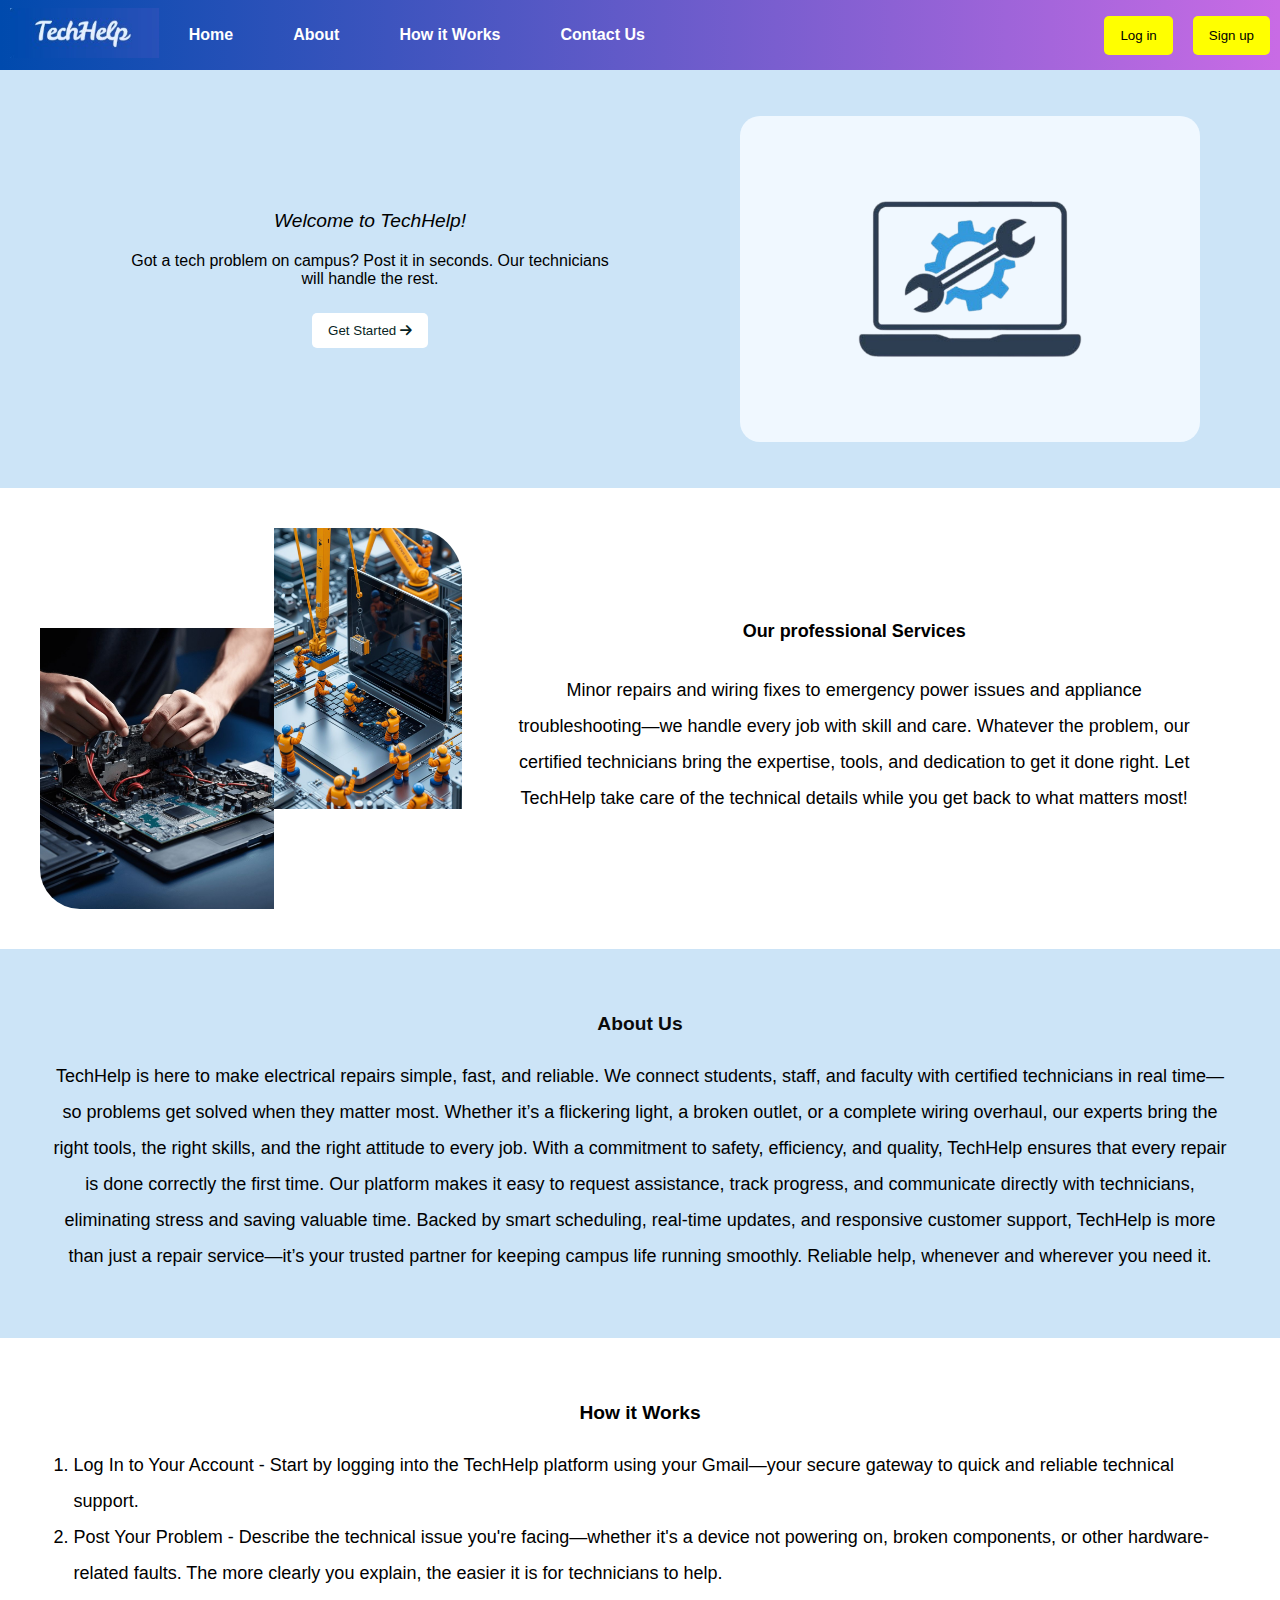
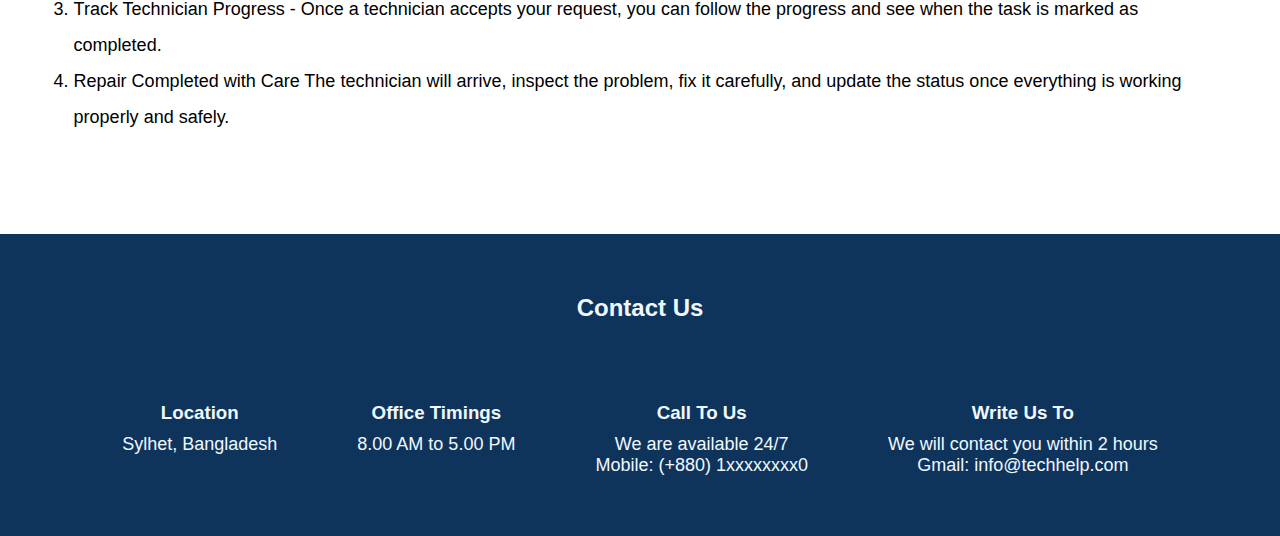
<file: landingPage.html>
<!DOCTYPE html>
<html lang="en">
<head>
    <meta charset="UTF-8">
    <meta name="viewport" content="width=device-width, initial-scale=1.0">
    <title>Document</title>
    <link rel="stylesheet" href="css/style.css"> 
    <link rel="stylesheet" href="https://cdnjs.cloudflare.com/ajax/libs/font-awesome/6.5.0/css/all.min.css">

</head>
<body>
    <nav class="navbar">
    <div class="leftnav">
    <div class="logo"><img src="img/techhelp.jpg" alt="logo"></div>
    <ul class="nav-list">
        <li><a href="#Home">Home</a></li>
        <li><a href="#About">About</a></li>
        <li><a href="#How-it-Works">How it Works</a></li>
        <li><a href="#Contact-US">Contact Us</a></li>
    </ul>
    </div>
    <div class="rightnav">
        <button class="login">Log in</button>
        <button class="signup">
            <a href="signUp.html" class="signup" target="_self"  >Sign up</a></button>
    </div>
    </nav>
    <section id= "Home" class="firstsec">
        <div class="intro">
            <div class="leftintro">
                <p class="welcome">Welcome to TechHelp!</p>
                <p class="description">Got a tech problem on campus? Post it in seconds. Our technicians will handle the rest.</p>
                <div class="getstarted">
                    <button class="btn">Get Started <i class="fas fa-arrow-right"></i></button>
                </div>
            </div>
            <div class="rightpic">
                <img  src="img/laptop.png" alt="laptop" class="laptop">
            </div>
        </div>
    </section>
    <section class="secondsec">
        <div class="services">
        <div class="left">
            <img src="img/worker.jpg" alt="worker" class="worker">
            <img src="img/tech.jpg" alt="tech" class="tech">
        </div>
        <div class="right">
            <p class="heading">Our professional Services</p>
            <p class="des"> Minor repairs and wiring fixes to emergency power issues and appliance 
                troubleshooting—we handle every job with skill and care. Whatever the problem, our certified technicians bring the expertise, tools, and dedication to get it done right. Let TechHelp take care 
                of the technical details while you get back to what matters most!</p>
        </div>
        </div>
    </section>

    <section class="abtt" id="About">
    <div class="about">
        <p class="headabt">About Us</p>
        <p class="abt">
            TechHelp is here to make electrical repairs simple, fast, and reliable. 
            We connect students, staff, and faculty with certified technicians in real time—so problems get solved 
            when they matter most. Whether it’s a flickering light, a broken outlet, or a complete wiring overhaul, 
            our experts bring the right tools, the right skills, and the right attitude to every job. 
            With a commitment to safety, efficiency, and quality, TechHelp ensures that every repair is done 
            correctly the first time. Our platform makes it easy to request assistance, track progress, 
            and communicate directly with technicians, eliminating stress and saving valuable time. 
            Backed by smart scheduling, real-time updates, and responsive customer support, TechHelp is 
            more than just a repair service—it’s your trusted partner for keeping campus life running smoothly. 
            Reliable help, whenever and wherever you need it.
        </p>
     </div>
    </section>

    <section>
        <div class="how-it-works" id="How-it-Works">
            <p class="hiw">How it Works</p>
            <ol class="list">
                <li>Log In to Your Account -
     Start by logging into the TechHelp platform using your Gmail—your secure gateway to quick and reliable technical support.</li>
                <li>Post Your Problem -
    Describe the technical issue you're facing—whether it's a device not powering on, broken components, or other hardware-related faults. The more clearly you explain, the easier it is for technicians to help.</li>
                <li>Track Technician Progress -
    Once a technician accepts your request, you can follow the progress and see when the task is marked as completed.</li>
                <li>Repair Completed with Care
    The technician will arrive, inspect the problem, fix it carefully, and update the status once everything is working properly and safely.</li>
            </ol>
        </div>
    </section>

    <section>
       
       <div class="contact" id="Contact-US">
    <h2 class="con">Contact Us</h2>
    <div class="location">
        <h3 class="loc">Location</h3>
        <p class="syl">Sylhet, Bangladesh</p>
    </div>
    <div class="time">
        <h3 class="office">Office Timings</h3>
        <p class="am-pm">8.00 AM to 5.00 PM</p>
    </div>
    <div class="call">
        <h3>Call To Us</h3>
        <p>We are available 24/7<br>Mobile: (+880) 1xxxxxxxx0</p>
    </div>
    <div class="wut">
        <h3 class="wusto">Write Us To</h3>
        <p>We will contact you within 2 hours<br>Gmail: info@techhelp.com</p>
    </div>
</div>

    </section>

</body>
</html>
</file>
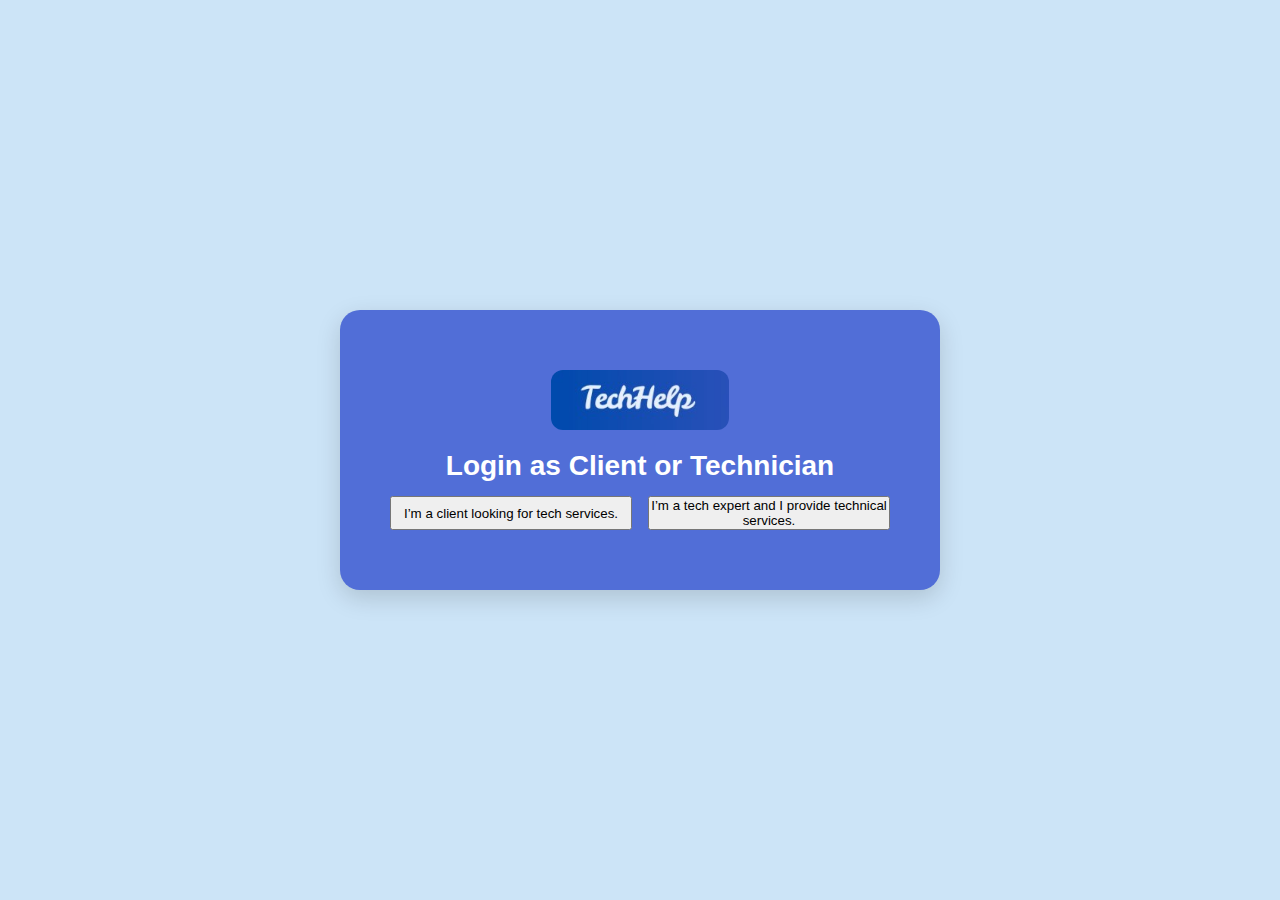
<file: login1stPage.html>
<!DOCTYPE html>
<html lang="en">
<head>
    <meta charset="UTF-8">
    <meta name="viewport" content="width=device-width, initial-scale=1.0">
    <title>Document</title>
    <link rel="stylesheet" href="css/login1stPage.css">
</head>
<body>
    <div class="selectionPage">
    <img src="img/techhelp.jpg" alt="techhelp" class="techhelp">
    <h2>Login as  Client or Technician </h2>
    <div class="button-group">
    <button class="client">I’m a client looking 
for tech services.</button>
    <button class="technician">I’m a tech expert and
         I provide technical services.</button>
         </div>
     </div>
</body>
</html>
</file>
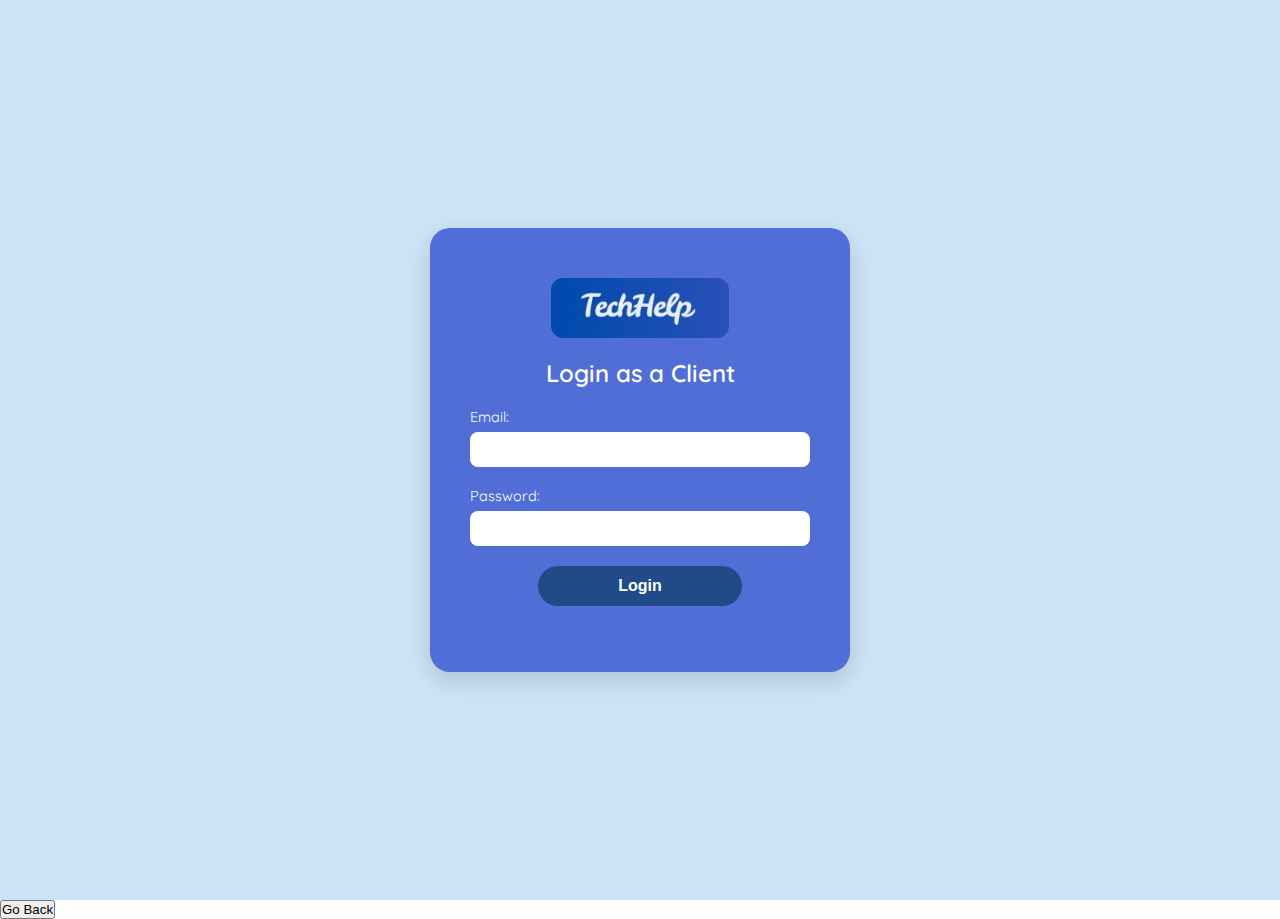
<file: loginAsClient.html>
<!DOCTYPE html>
<html lang="en">
<head>
    <meta charset="UTF-8">
    <meta name="viewport" content="width=device-width, initial-scale=1.0">
    <title>Document</title>
    <link rel="stylesheet" href="css/signUp.css">
</head>
<body>
    <form class="signUp">
        <div class="sign">
            <img src="img/techhelp.jpg" alt="techhelp" class="techhelp">
            <h2>Login as a Client</h2>
            <label for="email">Email:<input type="email" id="email" class="email"  required></label>
            <label for="password">Password:<input type = "password" id="password" class="password" minlength="8" maxlength="8" required></label>
            <input type="submit" value="Login">
            
        </div>
    </form>
        <div class="landing-btn">
    <button type="button" onclick="window.location.href='landingPage.html'">Go Back</button>
</div>
</body>
</html>
</file>
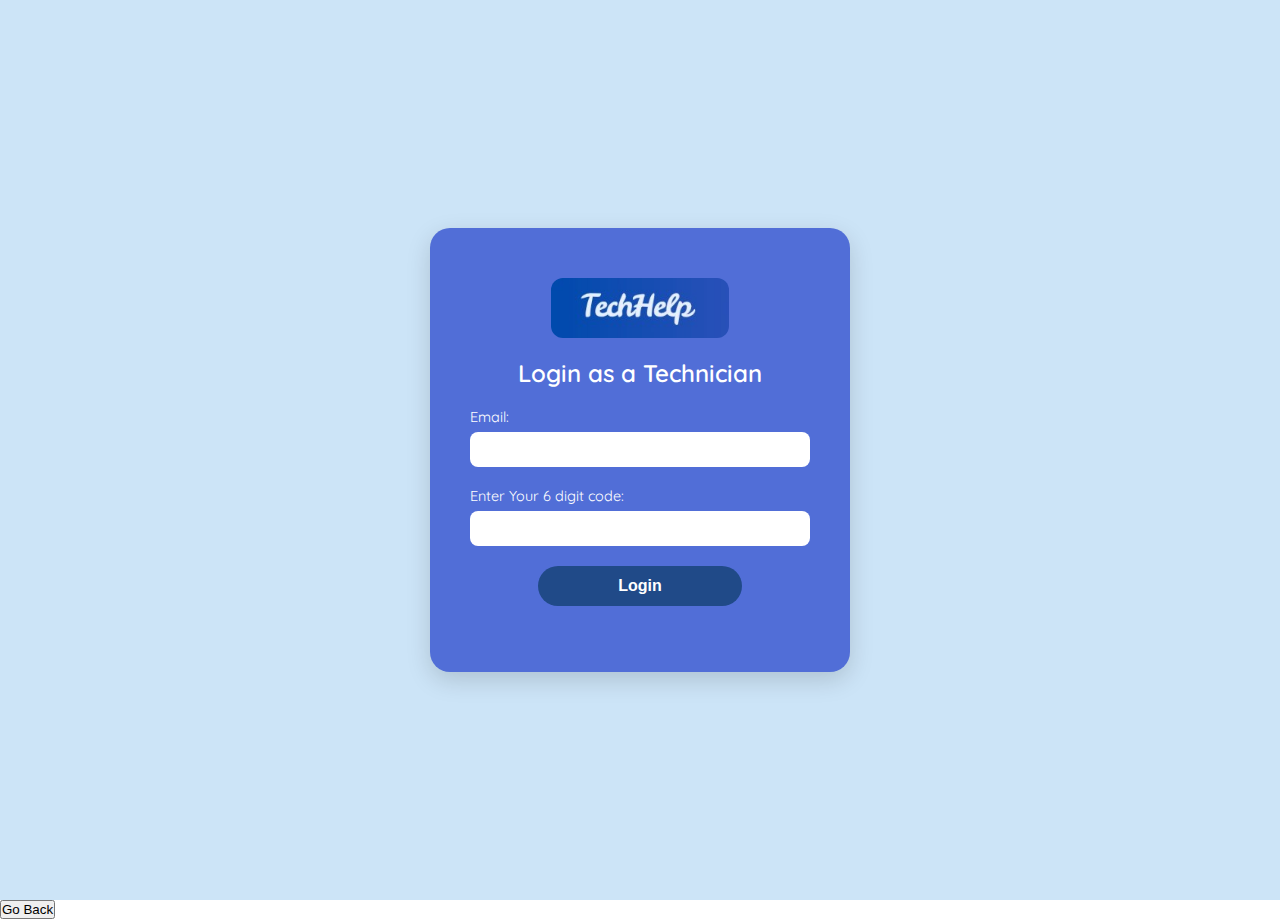
<file: loginAsTechnician.html>
<!DOCTYPE html>
<html lang="en">
<head>
    <meta charset="UTF-8">
    <meta name="viewport" content="width=device-width, initial-scale=1.0">
    <title>Document</title>
    <link rel="stylesheet" href="css/signUp.css">
</head>
<body>
    <form class="signUp">
        <div class="sign">
            <div class="tec">
                 <img src="img/techhelp.jpg" alt="techhelp" class="techhelp">
            </div>
            <h2>Login as a Technician</h2>
            <label for="email">Email:<input type="email" id="email" class="email"  required></label>
            <label for="password">Enter Your 6 digit code:<input type = "password" id="password" class="password" minlength="6" maxlength="6" required></label>
            <input type="submit" value="Login">
            
        </div>
    </form>
        <div class="landing-btn">
    <button type="button" onclick="window.location.href='landingPage.html'">Go Back</button>
</div>
</body>
</html>
</file>
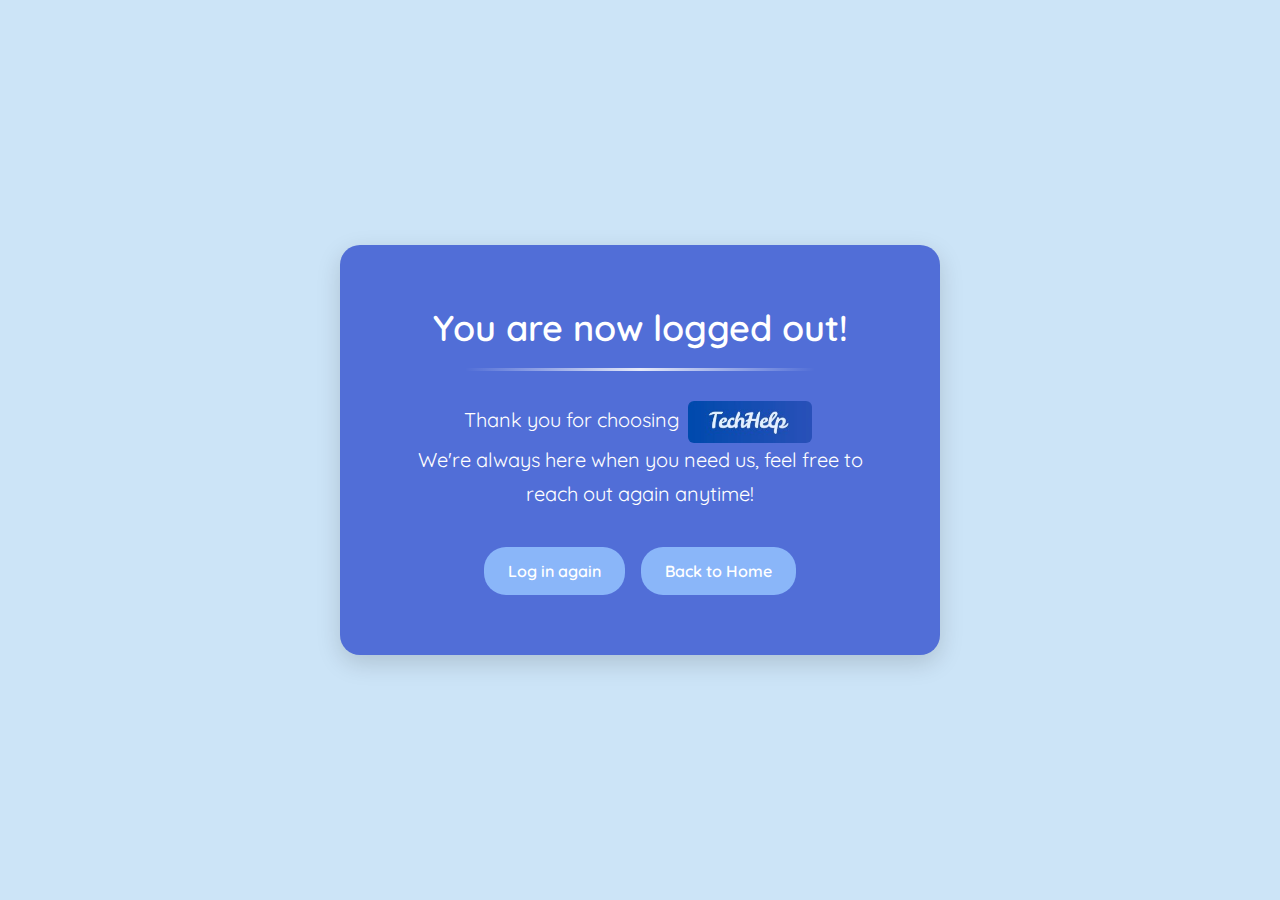
<file: logout.html>
<!DOCTYPE html>
<html lang="en">
<head>
  <meta charset="utf-8" />
  <meta name="viewport" content="width=device-width, initial-scale=1" />
  <title>You are now logged out!</title>

  <link rel="preconnect" href="https://fonts.gstatic.com" crossorigin>
  <link href="https://fonts.googleapis.com/css2?family=Quicksand:wght@400;500;600&display=swap" rel="stylesheet">
  <link rel="stylesheet" href="css/logout.css" />
</head>
<body>
  <main class="logout-wrap">
    <section class="card" role="region" aria-labelledby="logout-title">

      <h1 id="logout-title" class="card__title">You are now logged out!</h1>
      <div class="divider"></div>

      <p class="card__text">
        Thank you for choosing 
        <img src="img/techhelp.jpg" alt="TechHelp" class="inline-logo" /> <br>
        We're always here when you need us, feel free to reach out again anytime!
      </p>

      <div class="btn-row">
        <a class="btn btn--primary" href="login1stPage.html">Log in again</a>
        <a class="btn btn--primary" href="landingPage.html">Back to Home</a>
      </div>
    </section>
  </main>
</body>
</html>
</file>
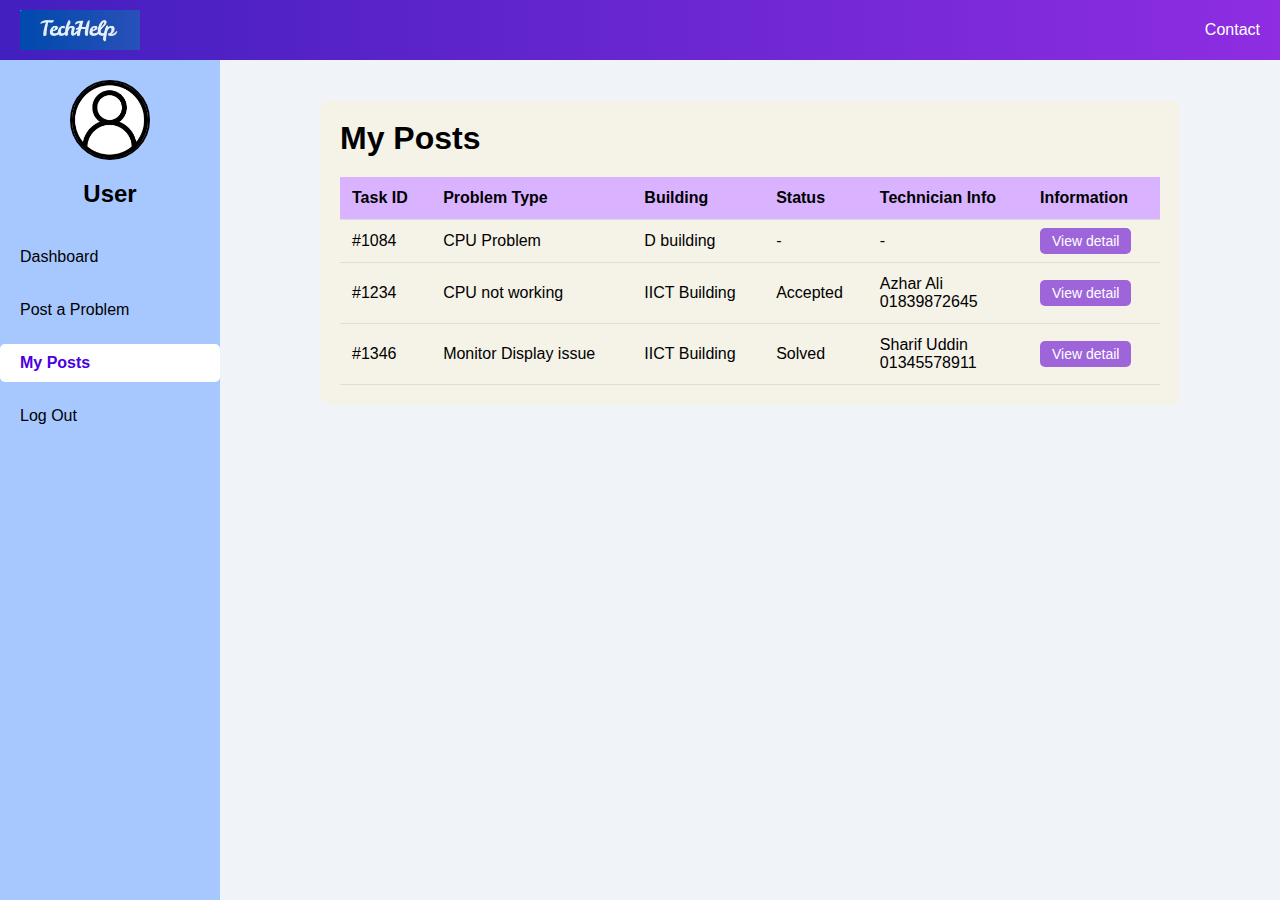
<file: myPosts.html>
<!DOCTYPE html>
<html lang="en">
<head>
    <meta charset="UTF-8">
    <meta name="viewport" content="width=device-width, initial-scale=1.0">
    <title>Document</title>
    <link rel="stylesheet" href="css/myPosts.css">
</head>
<body>
    
    <div class="top-nav">
        <div class="logo">
            <img src="img/techhelp.jpg" alt="TechHelp Logo">
            
        </div>
        <div class="top-links">
            <a href="#">Contact</a>
        </div>
    </div>


    <div class="sidebar">
        <div class="profile-icon"></div>
        <h2>User</h2>
        <ul class="nav-links">
            <li><a href="#">Dashboard</a></li>
            <li><a href="#">Post a Problem</a></li>
            <li><a href="#" class="active">My Posts</a></li>
            <li><a href="#">Log Out</a></li>
        </ul>
    </div>

    <div class="main-content">
        <div class="main-container">
            <h1>My Posts</h1>
            <table>
                <tr>
                    <th>Task ID</th>
                    <th>Problem Type</th>
                    <th>Building</th>
                    <th>Status</th>
                    <th>Technician Info</th>
                    <th>Information</th>
                </tr>
                <tr>
                    <td>#1084</td>
                    <td>CPU Problem</td>
                    <td>D building</td>
                    <td>-</td>
                    <td>-</td>
                    <td><a class="view-btn" href="#">View detail</a></td>
                </tr>
                <tr>
                    <td>#1234</td>
                    <td>CPU not working</td>
                    <td>IICT Building</td>
                    <td>Accepted</td>
                    <td>Azhar Ali<br>01839872645</td>
                    <td><a class="view-btn" href="#">View detail</a></td>
                </tr>
                <tr>
                    <td>#1346</td>
                    <td>Monitor Display issue</td>
                    <td>IICT Building</td>
                    <td>Solved</td>
                    <td>Sharif Uddin<br>01345578911</td>
                    <td><a class="view-btn" href="#">View detail</a></td>
                </tr>
            </table>
        </div>
    </div>
</body>
</html>
</file>
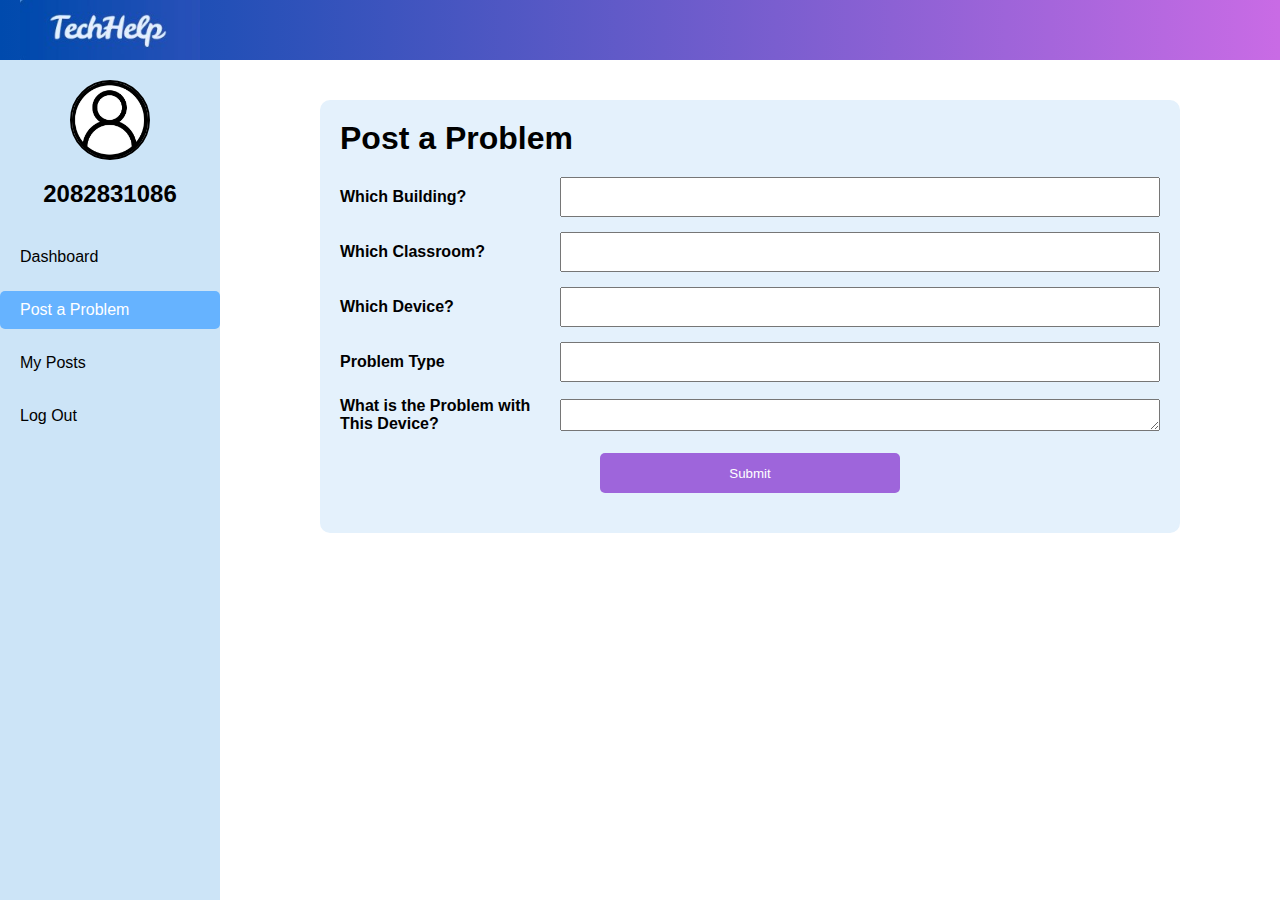
<file: postProblem.html>
<!DOCTYPE html>
<html lang="en">
<head>
    <meta charset="UTF-8">
    <meta name="viewport" content="width=device-width, initial-scale=1.0">
    <title>Post a Problem</title>
    <link rel="stylesheet" href="css/postProblem.css">
</head>
</head>
<body>

    <div class="top-nav">
        <div class="logo">
            <img src="img/techhelp.jpg" alt="TechHelp Logo">
            
        </div>
        
    </div>


    <div class="sidebar">
        <div class="profile-icon"></div>
        <h2>2082831086</h2>
        <ul class="nav-links">
            <li><a href="#">Dashboard</a></li>
            <li><a href="#" class="active">Post a Problem</a></li>
            <li><a href="myPosts.html" target="_self">My Posts</a></li>
            <li><a href="#">Log Out</a></li>
        </ul>
    </div>

    
    <div class="main-content">
        <div class="main-container">

            <h1>Post a Problem</h1>
            <form>   
                <div class="form-row">
                    <label for="building">Which Building?</label>
                    <input type="text" id="building" name="building">
                </div>

                <div class="form-row">
                    <label for="classroom">Which Classroom?</label>
                    <input type="text" id="classroom" name="classroom">
                </div>

                <div class="form-row">
                    <label for="device">Which Device?</label>
                    <input type="text" id="device" name="device">
                </div>

                <div class="form-row">
                    <label for="problemType">Problem Type</label>
                    <input type="text" id="problemType" name="problemType">
                </div>

                <div class="form-row">
                    <label for="description">What is the Problem with This Device?</label>
                    <textarea id="description" name="description"></textarea>
                </div>

                <input type="submit" class="submit-btn" value="Submit">
            </form>
        </div>  
    </div>
    
        
</div>
</body>
</html>
</file>
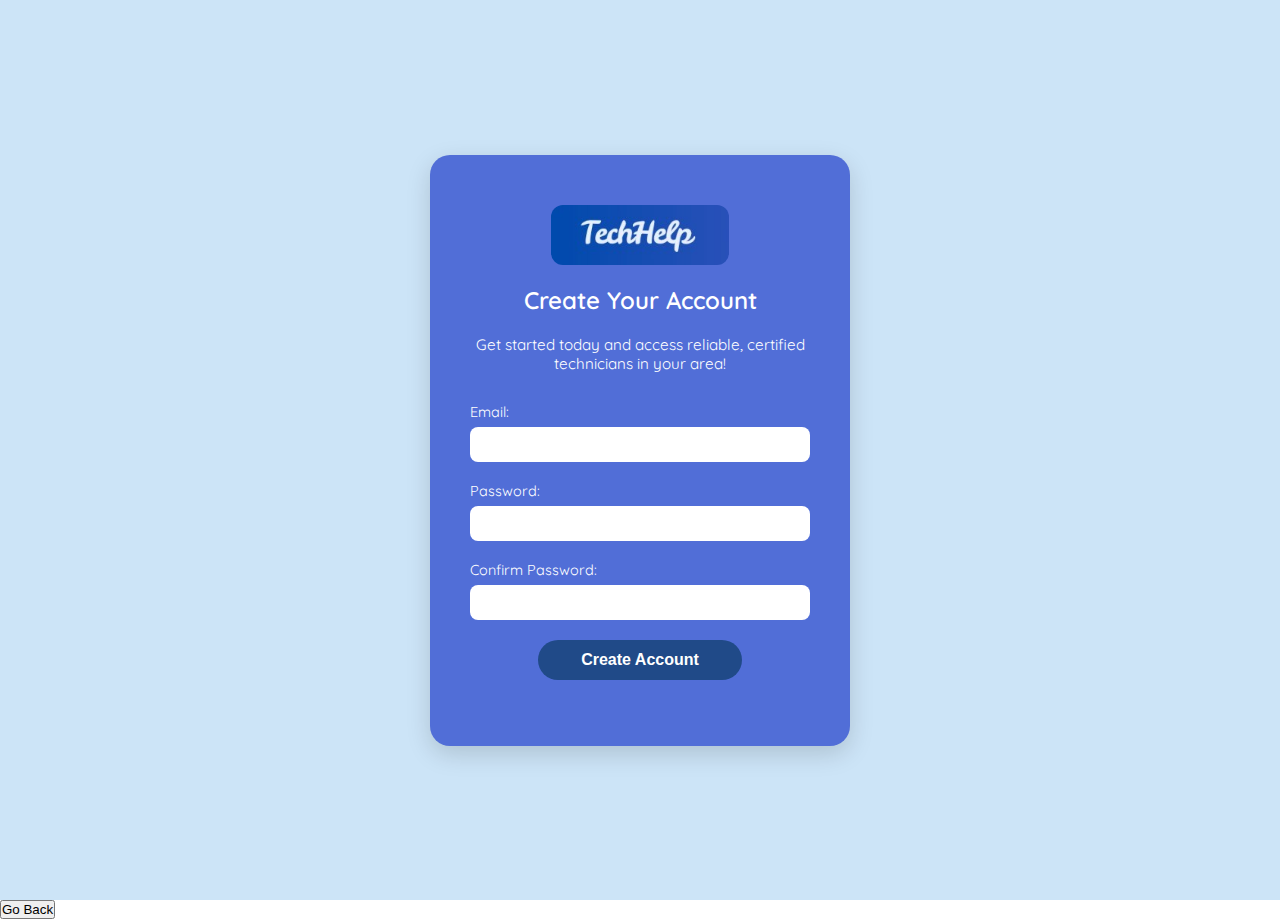
<file: signUp.html>
<!DOCTYPE html>
<html lang="en">
<head>
    <meta charset="UTF-8">
    <meta name="viewport" content="width=device-width, initial-scale=1.0">
    <title>Create Account</title>
    <link rel="stylesheet" href="css/signUp.css">
</head>
<body>
    <form class="signUp">
        <div class="sign">
            <div class="tec">
                 <img src="img/techhelp.jpg" alt="techhelp" class="techhelp">
            </div>
           
            <h2>Create Your Account</h2>
            <p class="para">Get started today and access reliable, 
                certified technicians in your area!</p>
            <label for="email">Email:
                <input type="email" id="email" class="email" required>
            </label>
            <label for="password">Password:
                <input type="password" id="password" class="password" minlength="8" maxlength="8" required>
            </label>
            <label for="pass">Confirm Password:
                <input type="password" id="pass" name="pass" class="pass" minlength="8" maxlength="8" required>
            </label>
            <input type="submit" value="Create Account">
        </div>
    </form>

    <div class="landing-btn">
        <button type="button" onclick="window.location.href='landingPage.html'">Go Back</button>
    </div>
</body>
</html>
</file>
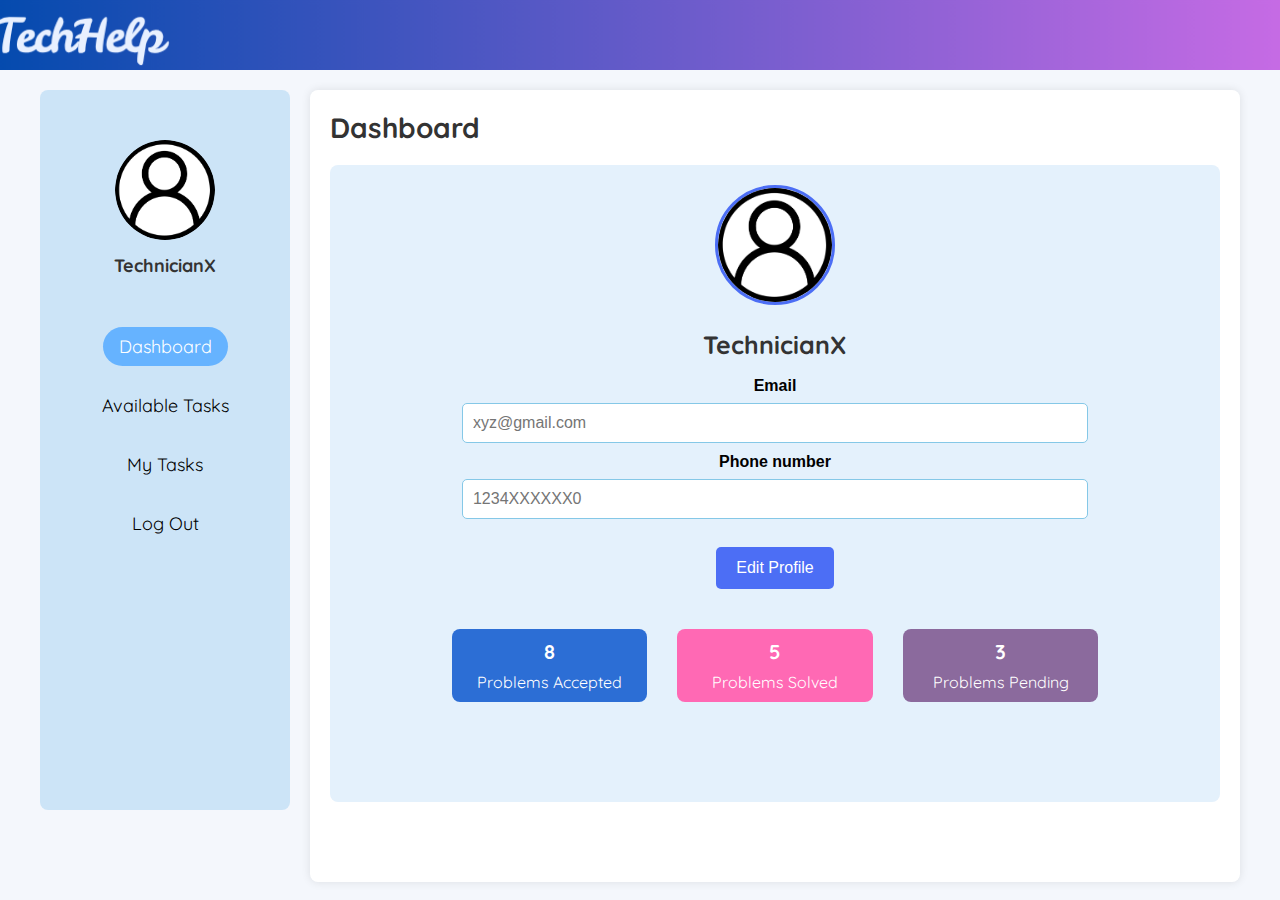
<file: technician.html>
<!DOCTYPE html>
<html lang="en">
<head>
    <meta charset="UTF-8">
    <meta name="viewport" content="width=device-width, initial-scale=1.0">
    <title>TechHelp Technician Dashboard</title>

    
    <link rel="preconnect" href="https://fonts.gstatic.com" crossorigin>
    <link href="https://fonts.googleapis.com/css2?family=Quicksand:wght@400;500;600&display=swap" rel="stylesheet">

    <link rel="stylesheet" href="css/technician.css">
</head>
<body>
    <header></header>
    <div class="container">
        <div class="sidebar">
            <div class="technician-icon">
                <img src="img/user.png" alt="Technician Icon">
            </div>
            <div class="technician-id">
                <strong>TechnicianX</strong> 
            </div>
            <ul>
                <li><a href="#" class="active">Dashboard</a></li>
                <li><a href="#">Available Tasks</a></li>
                <li><a href="#">My Tasks</a></li>
                <li><a href="logout.html">Log Out</a></li>
            </ul>
        </div>

        <div class="main-content">
            <div class="dashboard-header">
                <h1>Dashboard</h1>
            </div>
            <div class="technician-profile">
                <div class="technician-img">
                    <img src="img/user.png" alt="Technician Image">
                </div>
                
             <form>
                    <div class="technician-info">
                        <p class="technician-name"><strong>TechnicianX</strong></p>

                        <label for="email" class="email">Email
                            <input type="email" id="email" name="email" placeholder="xyz@gmail.com">
                        </label>

                        <label for="number" class="number">Phone number
                            <input type="tel" id="number" name="number" placeholder="1234XXXXXX0">
                        </label>
                    </div>

                    <button class="edit-profile" type="submit">Edit Profile</button>
                </form>

            <div class="technician-stats">
                <div class="stat-box problems-accepted">
                    <h3>8</h3>
                    <p>Problems Accepted</p>
                </div>
                <div class="stat-box problems-solved">
                    <h3>5</h3>
                    <p>Problems Solved</p>
                </div>
                <div class="stat-box problems-pending">
                    <h3>3</h3>
                    <p>Problems Pending</p>
                </div>
            </div>
        </div>
    </div>
</body>
</html>
</file>
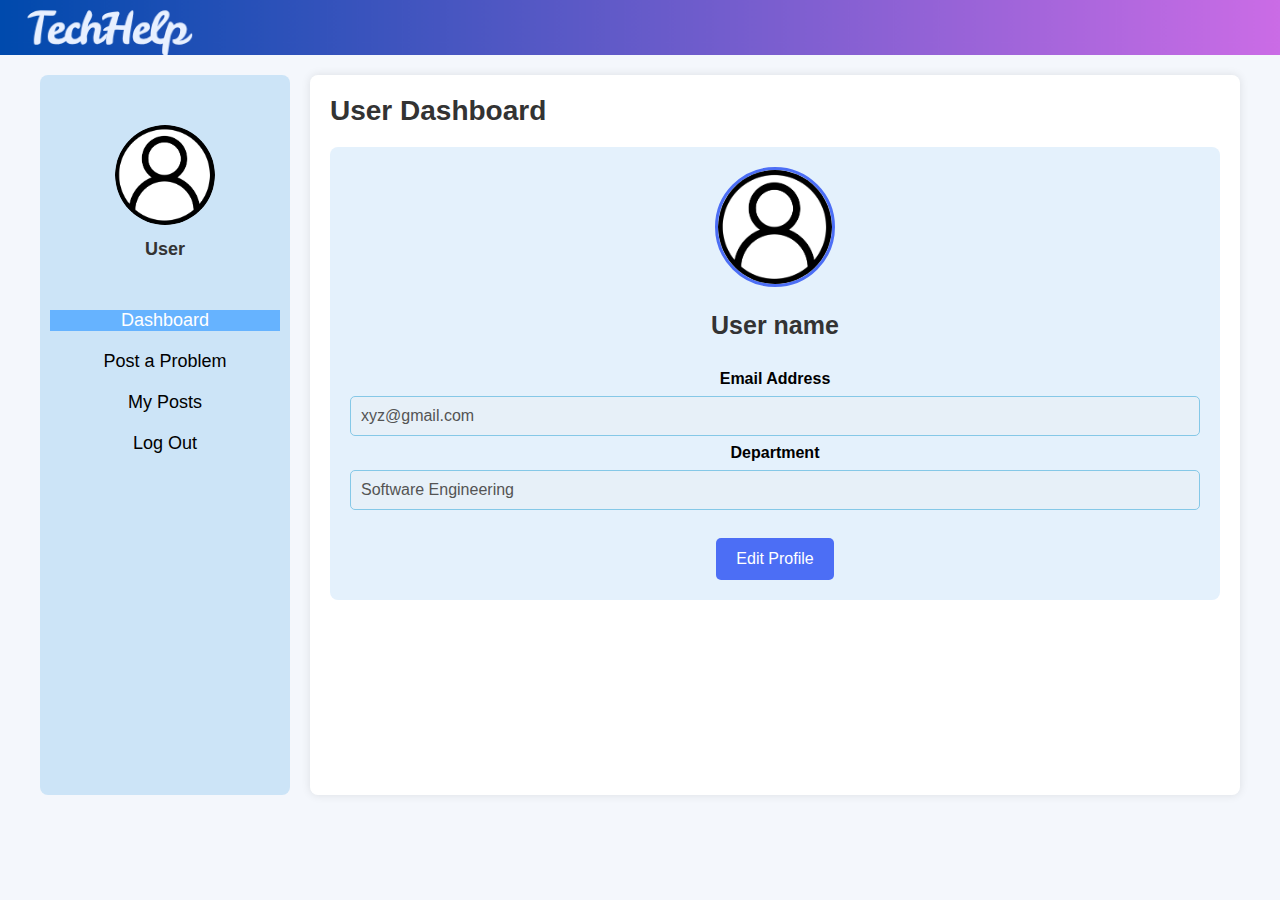
<file: userdashboard.html>
<!DOCTYPE html>
<html lang="en">
<head>
    <meta charset="UTF-8">
    <meta name="viewport" content="width=device-width, initial-scale=1.0">
    <title>User Dashboard</title>
    <link rel="stylesheet" href="userdashboard.css">
</head>
<body>
    <header></header>
    <div class="container">
        <div class="sidebar">
            <div class="user-icon">
                <img src="user.png" alt="User Icon">
            </div>
            <div class="registration-number">
                <strong>User</strong> 
            </div>
            <ul>
                <li><a href="#" class="active">Dashboard</a></li>
                <li><a href="#">Post a Problem</a></li>
                <li><a href="#">My Posts</a></li>
                <li><a href="#">Log Out</a></li>
            </ul>
        </div>

        <div class="main-content">
            <div class="dashboard-header">
                <h1>User Dashboard</h1>
            </div>
            <div class="profile-box">
                <div class="profile-img">
                    <img src="user.png" alt="User Profile">
                </div>
                <div class="profile-info">
                    <p class="user-name"><strong>User name</strong></p> 
                    <p><strong>Email Address</strong></p>
                    <input type="email" value="xyz@gmail.com" disabled />
                    <p><strong>Department</strong></p>
                    <input type="text" value="Software Engineering" disabled />
                </div>
                <button class="edit-profile">Edit Profile</button>
            </div>
        </div>
    </div>
</body>
</html>
</file>
<file: css/style.css>
*{
    margin: 0;
    padding: 0;
}
html {
    scroll-behavior: smooth;
}
body{
    font-family: Arial, Helvetica, sans-serif;
}
.navbar{
    display: flex;
    justify-content: space-between;
    position: sticky;
    align-items: center;
    padding: 8px 10px;
    background: linear-gradient(to right,#004aad,#c96be5);
    top: 0;
    
}
.leftnav{
    display: flex;
    align-items: center;
}
.logo img{
    height: 50px;
    margin-right: 30px;
}
.nav-list{
    list-style: none;
    display: flex;
    gap: 60px;
    width: 100%;
}
.nav-list li a{
    text-decoration: none;
    color: white;
    font-weight: bold;
    cursor: pointer;
    width: 70%;
}
.nav-list li a:hover{
    color: yellow;
}
.rightnav{
    display: flex;
    gap: 20px;
}
.rightnav button{
    padding: 12px 16px;
    background-color: yellow;
    border: none;
    border-radius: 5px;
    cursor: pointer;
}
.rightnav button:hover{
    background-color: orange;
}

.intro{
    display: flex;
    justify-content: center;
    align-items:center ;
    background-color: #cce4f7;
    padding: 40px 20px;
    padding-right: 80px;
}
p{
    color:black;
    font-family:Verdana, Geneva, Tahoma, sans-serif;
    font-size:medium;
}
.welcome{
    text-align: center;
    font-style: italic;
    font-size: larger;
    margin-bottom: 20px;
}
.description{
    text-align: center;
}
.getstarted{
    text-align: center;
    margin-top: 25px;
}
.btn{
    color: rgb(8, 31, 36);
    background-color: white;
    border: none;
    border-radius: 5px;
    font-weight: 100;
    padding: 10px 16px;
    cursor: pointer;
    
}
.btn:hover{
    background-color: yellow;
}
.login{
    text-decoration: none;
    color: black;
}
.leftintro{
    flex: 1;
    padding: 100px;
    margin-right: 20px;
    
}
.rightpic{
    background-color: aliceblue;
    align-items: center;
    display: flex;
    justify-content: center;
   overflow: hidden;
     border-radius: 20px;
}
.laptop{
    width: 90%;
    max-width: 400px;
     padding: 20px 30px;
}
.services{
    display: flex;
    justify-content: center;
    align-items:center ;
    padding: 40px 20px 40px 40px;
    padding-right: 80px;
}
.left{
    display: flex;
     overflow: hidden;
     margin: 0;
     border: none;
}

.tech{
    width: 40%;
    margin: 0;
    border: none;
    border-top-right-radius: 50px;
    border-bottom-right-radius: 20px;
    padding-bottom: 100px;
    overflow: hidden;
    
}
.worker{
    width: 50%;
    padding-top: 100px;
    margin: 0;
 
    object-fit: cover;
}
.worker {
    border-top-right-radius: 40px;
    border-bottom-left-radius: 40px;
}
.heading{
    color: black;
    text-align: center;
    font-family: Verdana, Geneva, Tahoma, sans-serif;
    font-size: large;
    font-weight: bold;
    padding-bottom: 30px;
}
.des{
    color: black;
    font-family: Verdana, Geneva, Tahoma, sans-serif;
    text-align: center;
    line-height: 2;
    font-size: large;
}
.about{
    background-color: #cce4f7;
    text-align: center;
    padding: 40px 50px;
    padding-bottom: 5%;
}
.headabt{
    padding-top: 2%;
    padding-bottom: 2%;
    font-family: Verdana, Geneva, Tahoma, sans-serif;
    font-size: larger;
    font-weight: bold;
    color: rgb(10, 10, 10);
}
.abt{
    line-height: 2;
    font-size: large;
}
.how-it-works{
    padding: 40px 50px;

}
.hiw{
    text-align: center;
    color: black;
     padding-top: 2%;
    padding-bottom: 2%;
    font-family: Verdana, Geneva, Tahoma, sans-serif;
    font-size: larger;
    font-weight: bold;
}
.list{
    font-family: Verdana, Geneva, Tahoma, sans-serif;
    font-size: large;
    line-height: 2;
    padding-bottom: 5%;
    margin-left: 2%;
}
.contact h3{
    text-align: center;
    color: aliceblue;
    margin-bottom: 10px;
}
.contact h2{
    text-align: center;
    color: aliceblue;
    flex-basis: 100%;
}
.locm.office{
    color: aliceblue;
    padding-bottom: 5%;
}

.contact{
    background-color:  #0f345c;
    display: flex;
    justify-content: center;
    align-items: flex-start;
    position: relative;
    padding: 60px 20px;
    gap: 80px;
     flex-wrap: wrap;
}
.contact p {
    color: aliceblue;
    text-align: center;
    font-size: large;
}

.rightnav button a{
    text-decoration: none;
    color: inherit;
}
.landing-btn{
    background-color: aliceblue;
}
</file>
<file: css/login1stPage.css>
*{ margin:0; padding:0; box-sizing:border-box; }
html,body{ height:100%; }
body{
  font-family:'Quicksand','Segoe UI',Tahoma,Arial,sans-serif;
  background:#cce4f7;
  display:flex;
  justify-content:center;
  align-items:center;
}


.selectionPage{
  width:min(600px, 92vw);             
  background:#516ed7;             
  color:#fff;   
  border-radius:20px; 
  box-shadow:0 8px 25px rgba(0,0,0,.15);
  padding:60px 50px;
  text-align:center;
}


.techhelp{
  height:60px;
  display:block;
  margin:0 auto 20px auto;            
  border-radius:12px;                
}

.selectionPage h2{
  font-weight:600;
  font-size:clamp(22px, 4vw, 28px);
  margin-bottom:14px;
}
.divider{
  width:60%;
  height:3px;
  margin:0 auto 28px auto;
  background:linear-gradient(to right, transparent, #ffffff, transparent);
  border-radius:2px;
  opacity:.85;
}


.button-group{
  display:grid;
  grid-template-columns: 1fr;
  gap:16px;
}
@media (min-width:560px){
  .button-group{ grid-template-columns: 1fr 1fr; }
}

.btn{
  display:inline-block;
  padding:14px 18px;
  border-radius:22px;
  text-decoration:none;
  font-weight:600;
  font-size:1rem;
  color:#fff;
  background:#7eacf1;
  transition:.25s ease;
  text-align:center;
}
.btn:hover{ background:#6a9cf4; }
</file>
<file: css/signUp.css>
@import url('https://fonts.googleapis.com/css2?family=Quicksand:wght@400;500;600&display=swap');

* {
    margin: 0;
    padding: 0;
    box-sizing: border-box;
}

.techhelp {
    height: 60px;
    display: block;
    margin: 0 auto 20px auto;  
    border-radius: 12px;    
}

.tec {
    background: transparent;  
}


.signUp {
    font-family: 'Quicksand', 'Segoe UI', Tahoma, Geneva, Verdana, sans-serif;
    display: flex;
    justify-content: center;
    align-items: center;
    height: 100vh;
    background-color: #cce4f7;
}


.sign {
    background-color: #516ed7;
    padding: 50px 40px;
    border-radius: 20px;
    box-shadow: 0px 8px 25px rgba(0, 0, 0, 0.15);
    max-width: 420px;   
    width: 100%;      
    text-align: center;
    color: white;
}

.sign h2 {
    color: #fff;            
    margin-bottom: 20px;
    font-weight: 600;
}

.para {
    color: #fff;      
    margin-bottom: 30px;
    font-size: 0.95rem;
}

.sign label {
    display: block;
    color: #fff;               
    margin-bottom: 20px;
    text-align: left;
    font-size: 0.9rem;
}


.sign input[type="email"],
.sign input[type="password"],
.sign input[type="pass"] {
    width: 100%;
    height: 35px;
    padding: 5px;
    margin-top: 6px;
    border-radius: 8px;
    border: none;
    outline: none;
    font-family: 'Quicksand', sans-serif;
}

.sign input[type="submit"] {
    display: block;
    width: 60%;
    margin: 1em auto;
    height: 2.5em;
    font-size: 1rem;
    background-color: #204a88;
    color: white;
    border-radius: 20px;
    cursor: pointer;
    border: none;
    transition: 0.3s;
    font-weight: 600;
}
.sign input[type="submit"]:hover {
    background-color: #6a9cf4;
}
</file>
<file: css/logout.css>
*{ margin:0; padding:0; box-sizing:border-box; }
:root{
  --bg:#cce4f7;
  --card:#516ed7;
  --text:#ffffff;
  --shadow:0 8px 25px rgba(0,0,0,.15);
  --radius:20px;
}

html,body{ height:100%; }
body{
  font-family:'Quicksand','Segoe UI',Tahoma,sans-serif;
  background:var(--bg);
  display:flex;
  justify-content:center;
  align-items:center;
}

.logout-wrap{
  width:100%;
  display:flex;
  justify-content:center;
}

.card{
  width:min(600px, 92vw);
  background:var(--card);
  color:var(--text);
  border-radius:var(--radius);
  box-shadow:var(--shadow);
  padding:60px 50px;
  text-align:center;
}

.card__title{
  font-weight:600;
  font-size:clamp(28px, 5vw, 36px);
  margin-bottom:18px;
}

.divider{
  width:70%;
  height:3px;
  margin:0 auto 30px;
  background:linear-gradient(to right, transparent, #ffffff, transparent);
  border-radius:2px;
  opacity:.85;
}


.card__text{
  font-size:clamp(18px, 3vw, 20px);
  line-height:1.7;
  margin-bottom:36px;
}
.inline-logo{
  height:42px;
  vertical-align:middle;
  border-radius:6px;
  margin:0 4px;
}


.btn-row{
  display:flex;
  gap:16px;
  justify-content:center;
  flex-wrap:wrap;
}
.btn{
  display:inline-block;
  padding:14px 24px;
  border-radius:22px;
  text-decoration:none;
  font-weight:600;
  font-size:1rem;
  transition:.25s ease;
  user-select:none;
}
.btn--primary{
  background:#8ab6f9;
  color:#fff;
}
.btn--primary:hover{ background:#6a9cf4; }
</file>
<file: css/myPosts.css>
* {
            margin: 0;
            padding: 0;
            box-sizing: border-box;
            font-family: Arial, sans-serif;
        }

        body {
            display: flex;
            min-height: 100vh;
            background-color: #f0f4f8;
        }


        /* Top Navigation Bar */
        .top-nav {
            position: fixed;
            top: 0;
            left: 0;
            right: 0;
            height: 60px;
            background: linear-gradient(to left,#8e2de2, #421fbf); 
            display: flex;
            justify-content: space-between;
            align-items: center;
            padding: 0 20px;
            z-index: 1000; 
        }

        .top-nav .logo {
            display: flex;
            align-items: center;
            gap: 10px;
            color: white;
            font-weight: bold;
            font-size: 20px;
        }

        .top-nav .logo img {
            width: 120px;
            height: 40px;
        }

        .top-nav .top-links a {
            color: white;
            text-decoration: none;
            margin-left: 20px;
            font-weight: 500;
            transition: 0.3s;
        }

        .top-nav .top-links a:hover {
            text-decoration: underline;
        }


        /* Sidebar */
        .sidebar {
            top: 60px;
            width: 220px;
            background-color: #a6c8ff; 
            display: flex;
            flex-direction: column;
            align-items: center;
            padding: 80px 0;
        }

        .sidebar h2 {
            top: 60px;
            color: black;
            margin-bottom: 30px;
            font-family: 'Segoe UI', sans-serif;
        }

        .profile-icon {
            width: 80px;
            height: 80px;
            border-radius: 50%;
            border: 2px solid black;
            margin-bottom: 20px;
            background-image: url('../img/profile.jpg'); 
            background-size: cover; 
            background-position: center; 
            background-repeat: no-repeat;
        }


        .nav-links {
            list-style: none;
            width: 100%;
        }

        .nav-links li {
            width: 100%;
            margin-bottom: 15px;
        }

        .nav-links li a {
            text-decoration: none;
            color: #000;
            padding: 10px 20px;
            display: block;
            width: 100%;
            border-radius: 5px;
            transition: 0.3s;
        }

        .nav-links li a:hover {
            background-color: #fff;
        }


        .nav-links li a.active {
            background-color: #fff; /* white background for active link */
            color: #4a00e0; 
            font-weight: bold;
        }


        /* Main content */
        .main-content {
            flex: 1;
            padding: 100px;
            background: (to right, skyblue, seashell); 
            
        }

        .main-container {
            background-color: #f5f2e7; 
            padding: 20px;
            border-radius: 10px;
        }

        h1 {
            margin-bottom: 20px;
        }

        table {
            width: 100%;
            border-collapse: collapse;
            text-align: left;
        }

        table th, table td {
            padding: 12px;
            border-bottom: 1px solid #ddd;
        }

        table th {
            background-color: #d9b3ff;
        }

        .view-btn {
            padding: 5px 12px;
            background-color: #9e65db;
            color: white;
            border: none;
            border-radius: 5px;
            cursor: pointer;
            text-decoration: none;
            font-size: 14px;
        }

        .view-btn:hover {
            background-color: #9e86b9;
        }
</file>
<file: css/postProblem.css>
* {
            margin: 0;
            padding: 0;
            box-sizing: border-box;
            font-family: Arial, sans-serif;
        }

        body {
            display: flex;
            min-height: 100vh;
            background-color: #f0f4f8;
        }


        /* Top Navigation Bar */
        .top-nav {
            position: fixed;
            top: 0;
            left: 0;
            right: 0;
            height: 60px;
            background: linear-gradient(to right, #004aad, #c96be5); 
            display: flex;
            justify-content: space-between;
            align-items: center;
            padding: 0 20px;
            z-index: 1000; 
        }

        .top-nav .logo {
            display: flex;
            align-items: center;
            gap: 10px;
            color: white;
            font-weight: bold;
            font-size: 20px;
        }

        .top-nav .logo img {
             width: 180px;
            height: 60px;
        }



        /* Sidebar */
        .sidebar {
            top: 60px;
            width: 220px;
            background-color: #cce4f7; 
            display: flex;
            flex-direction: column;
            align-items: center;
            padding: 80px 0;
        }

        .sidebar h2 {
            top: 60px;
            color: black;
            margin-bottom: 30px;
            font-family: 'Segoe UI', sans-serif;
        }

        .profile-icon {
            width: 80px;
            height: 80px;
            border-radius: 50%;
            border: 2px solid black;
            margin-bottom: 20px;
            background-image: url('../img/profile.jpg'); 
            background-size: cover; 
            background-position: center; 
            background-repeat: no-repeat;
        }


        .nav-links {
            list-style: none;
            width: 100%;
        }

        .nav-links li {
            width: 100%;
            margin-bottom: 15px;
        }

        .nav-links li a {
            text-decoration: none;
            color: #000;
            padding: 10px 20px;
            display: block;
            width: 100%;
            border-radius: 5px;
            transition: 0.3s;
        }

        .nav-links li a:hover {
            background-color: #66b3ff
        }


        .nav-links li a.active {
            background-color: #66b3ff;
            color: white;
        }

        /* Main content */
        .main-content {
            flex: 1;
            padding: 100px;
            background: #ffffff; 
            
        }

        .main-container {
            background-color: #e4f1fc; 
            padding: 20px;
            border-radius: 10px;
        }

        h1 {
            margin-bottom: 20px;
        }

        input{
            height: 40px;
            width: 300px;
            margin-left: 20px;
            
        }


        .form-row {
            display: flex;
            align-items: center; /* vertically align label & input */
            margin-bottom: 15px;
        }

        .form-row label {
            width: 200px; /* consistent label width */
            font-weight: bold;
        }

        .form-row input,
        .form-row textarea {
            flex: 1; /* input takes remaining space */
            margin-left: 20px; /* space between label and box */
        }


        .submit-btn{
            padding: 10px;
            border: none;
            border-radius: 5px;
            background-color: #9e65db;
            color: white;
            display: block;
            margin: 20px auto;
        }
</file>
<file: css/technician.css>
* {
    margin: 0;
    padding: 0;
    box-sizing: border-box;
}

body {
    font-family: 'Quicksand', 'Segoe UI', Tahoma, Geneva, Verdana, sans-serif;
    background-color: #f4f7fc;
    padding: 0;
}


.container {
    display: flex;
    flex-wrap: nowrap;
    max-width: 1200px;
    margin: 20px auto;
    width: 100%;
    height: 80vh;
}

header {
    width: 100%;
    height: 70px;
    background-image: url('../img/head.png'); 
    background-size: cover;
    background-position: center;
    margin-bottom: 0;
    position: relative;
}

.sidebar {
    width: 250px;
    background-color: #cce4f7;
    color: black;
    padding-top: 20px;
    text-align: center;
    height: 100%;
    border-radius: 8px;
    margin-right: 20px;
}

.sidebar .technician-icon img {
    width: 100px;
    height: 100px;
    border-radius: 50%;
    margin-top: 30px;
}

.sidebar .technician-id {
    font-size: 18px;
    color: #333;
    margin-top: 10px;
}


.sidebar ul {
    list-style: none;
    padding: 20px 0;
    margin-top: 20px;
}

.sidebar ul li {
    padding: 10px 0;
    text-align: center;
}

.sidebar ul li a {
    text-decoration: none;
    color: black;
    font-size: 18px;
    display: inline-block;  
    padding: 8px 16px;
    border-radius: 25px;     
    transition: all 0.3s ease;
}

.sidebar ul li a:hover,
.sidebar ul li a.active {
    background-color: #66b3ff;
    color: white;
    border-radius: 25px;
}

.main-content {
    flex: 1;
    background-color: #ffffff;
    padding: 20px;
    border-radius: 8px;
    box-shadow: 0 0 10px rgba(0, 0, 0, 0.1);
    height: 110%;
}

.dashboard-header h1 {
    font-size: 28px;
    color: #333;
    margin-bottom: 20px;
}

.technician-profile {
    display: flex;
    flex-direction: column;
    align-items: center;
    background-color: #e4f1fc;
    padding: 20px;
    border-radius: 8px;
    margin-top: 20px;
    width: 100%;
    margin-bottom: 50px;
}

.technician-img img {
    width: 120px;
    height: 120px;
    border-radius: 50%;
    border: 3px solid #4c6ef5;
}

.technician-info {
    margin-top: 20px;
    text-align: center;
    width: 100%;
}

.technician-info p.technician-name {
    font-size: 25px;
    color: #333;
    margin-bottom: 15px;
}
.technician-info label{

}
.technician-info .email,
.technician-info .number{
    font-family: Verdana, Geneva, Tahoma, sans-serif;
    color: #000;
}

.technician-info p {
    font-size: 20px;
    color: #333;
    margin-bottom: 15px;
}
.form{
    align-items: center;
}
.technician-info input {
    width: 100%;
    padding: 10px;
    margin: 8px 0;
    border-radius: 5px;
    border: 1px solid #85c8e7;
    font-size: 16px;
}

.technician-info label {
    font-weight: bold;
    color: #4c6ef5;
}

.technician-info span {
    font-weight: normal;
    color: #333;
}

.edit-profile {
    background-color: #4c6ef5;
    color: white;
    border: none;
    padding: 12px 20px;
    font-size: 16px;
    cursor: pointer;
    border-radius: 5px;
    width: auto;
    margin-top: 20px;
    margin: 20px auto 0 auto;
    display: block;
}

.edit-profile:hover {
    background-color: #3b5bbf;
}


.technician-stats {
    display: flex;
    justify-content: center;
    width: 100%;
    margin-top: 40px;
    margin-bottom: 40px;
    padding-bottom: 40px;
    gap: 30px;
}

.stat-box {
    background-color: #4c6ef5;
    color: white;
    border-radius: 8px;
    padding: 10px;
    width: 23%;
    text-align: center;
    font-size: 16px;
}

.stat-box h3 {
    font-size: 20px;
    margin-bottom: 8px;
}

.stat-box p {
    font-size: 16px;
}

.problems-accepted {
    background-color: #2c6ed5;
}

.problems-solved {
    background-color: #ff69b4;
}

.problems-pending {
    background-color: #8b6a9d;
}
</file>
<file: userdashboard.css>
* {
    margin: 0;
    padding: 0;
    box-sizing: border-box;
}

body {
    font-family: Arial, sans-serif;
    background-color: #f4f7fc;
    padding: 0;
}

.container {
    display: flex;
    flex-wrap: nowrap;
    max-width: 1200px;
    margin: 20px auto;
    width: 100%;
    height: 80vh;
}

header {
    width: 100%;
    height: 55px;
    background-image: url('head.png');
    background-size: cover;
    background-position: center;
    margin-bottom: 0;
    position: relative;
}

.sidebar {
    width: 250px;
    background-color: #cce4f7;
    color: black;
    padding-top: 20px;
    text-align: center;
    height: 100%;
    border-radius: 8px;
    margin-right: 20px;
}

.sidebar .user-icon img {
    width: 100px;  
    height: 100px; 
    border-radius: 50%;
    margin-top: 30px;
}

.sidebar .registration-number {
    font-size: 18px;
    color: #333;
    margin-top: 10px; 
}

.sidebar ul {
    list-style: none;
    padding: 20px 0;
    margin-top: 20px;
}

.sidebar ul li {
    padding: 10px;
}

.sidebar ul li a {
    text-decoration: none;
    color: black;
    font-size: 18px;
    display: block;
}

.sidebar ul li a:hover, .sidebar ul li a.active {
    background-color: #66b3ff;
    color: white;
}

.main-content {
    flex: 1;
    background-color: #ffffff;
    padding: 20px;
    border-radius: 8px;
    box-shadow: 0 0 10px rgba(0, 0, 0, 0.1);
    height: 100%;
}

.dashboard-header h1 {
    font-size: 28px;
    color: #333;
    margin-bottom: 20px;
}

.profile-box {
    display: flex;
    flex-direction: column;
    align-items: center;
    background-color: #e4f1fc;
    padding: 20px;
    border-radius: 8px;
    margin-top: 20px;
    width: 100%;
    margin-bottom: 20px;
}
form{
    align-items: center;
}
.profile-img img {
    width: 120px;
    height: 120px;
    border-radius: 50%;
    border: 3px solid #4c6ef5;
}

.profile-info {
    margin-top: 20px;
    text-align: center;
    width: 100%;
    text-decoration: none;
}

.profile-info p.user-name {
    font-size: 25px; 
    color: #333;
    margin-bottom: 30px;
}

.profile-info .emailad {
    font-family: Verdana, Geneva, Tahoma, sans-serif;
    color: #000;
}
.profile-info .dept{
      font-family: Verdana, Geneva, Tahoma, sans-serif;
    color: #000;
}
.profile-info input {
    width: 100%;
    padding: 10px;
    margin: 8px 0;
    border-radius: 5px;
    border: 1px solid #85c8e7;
    font-size: 16px;
}

.profile-info label {
    font-weight: bold;
    color: #4c6ef5;
}

.profile-info span {
    font-weight: normal;
    color: #333;
}

.edit-profile {
    background-color: #4c6ef5;
    color: white;
    border: none;
    padding: 12px 20px;
    font-size: 16px;
    cursor: pointer;
    border-radius: 5px;
    width: auto; 
    margin-top: 20px;
    margin: 20px auto 0 auto;
    display: block;
}

.edit-profile:hover {
    background-color: #3b5bbf;
}
</file>
